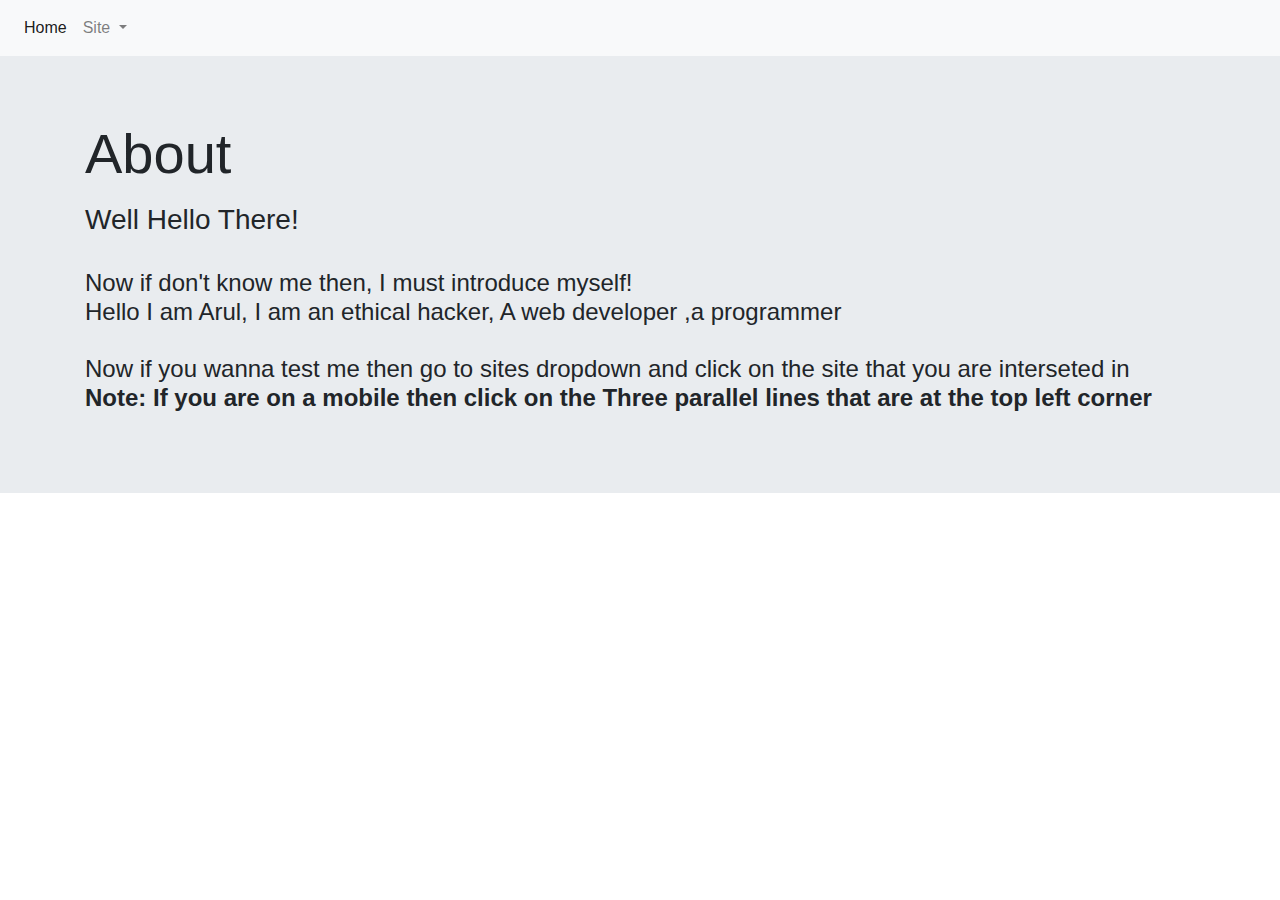
<file: index.html>
<!DOCTYPE html>
<html>
<head>
	<title>About</title>
	<link rel="stylesheet" href="https://stackpath.bootstrapcdn.com/bootstrap/4.5.2/css/bootstrap.min.css" integrity="sha384-JcKb8q3iqJ61gNV9KGb8thSsNjpSL0n8PARn9HuZOnIxN0hoP+VmmDGMN5t9UJ0Z" crossorigin="anonymous">
</head>
<body>
	<nav class="navbar navbar-expand-lg navbar-light bg-light">
  <button class="navbar-toggler" type="button" data-toggle="collapse" data-target="#navbarSupportedContent" aria-controls="navbarSupportedContent" aria-expanded="false" aria-label="Toggle navigation">
    <span class="navbar-toggler-icon"></span>
  </button>

  <div class="collapse navbar-collapse" id="navbarSupportedContent">
    <ul class="navbar-nav mr-auto">
      <li class="nav-item active">
        <a class="nav-link" href="#">Home <span class="sr-only">(current)</span></a>
	    </li>
      <li class="nav-item dropdown">
        <a class="nav-link dropdown-toggle" href="#" id="navbarDropdown" role="button" data-toggle="dropdown" aria-haspopup="true" aria-expanded="false">
          Site
        </a>
        <div class="dropdown-menu" aria-labelledby="navbarDropdown">
          <a class="dropdown-item" href="budjet/index.html">Budjet</a>
          <a class="dropdown-item" href="dice-game/bet/dicee.html">Dice Game (Bet)</a>
	  <a class="dropdown-item" href="dice-game/two-player/index.html">Dice Game (Two Player)</a>
	  <a class="dropdown-item" href="login/index.html">Simple Login Page!</a>
	  <a class="dropdown-item" href="shop/overview.html">Franchisee</a>
	  <a class="dropdown-item" href="word-counter/index.html">Word Counter</a>
	  <a class="dropdown-item" href="word-reverser/index.html">Word Reverser</a>	
        </div>
	    </li>
    </ul>
    <form class="form-inline my-2 my-lg-0">
    </form>
  </div>
</nav>
	<div class="jumbotron jumbotron-fluid">
  <div class="container">
    <h1 class="display-4">About</h1>
	  <p class="lead"><h3>Well Hello There!</h3><br><h4>Now if don't know me then, I must introduce myself!<br>Hello I am Arul, I am an ethical hacker, A web developer ,a programmer<br>
	  <br>Now if you wanna test me then go to sites dropdown and click on the site that you are interseted in<br><strong>Note: If you are on a mobile then click on the Three parallel lines that are at the top left corner</strong></p>
  </div>
</div>
	<script src="https://code.jquery.com/jquery-3.5.1.slim.min.js" integrity="sha384-DfXdz2htPH0lsSSs5nCTpuj/zy4C+OGpamoFVy38MVBnE+IbbVYUew+OrCXaRkfj" crossorigin="anonymous"></script>
	<script src="https://cdn.jsdelivr.net/npm/popper.js@1.16.1/dist/umd/popper.min.js" integrity="sha384-9/reFTGAW83EW2RDu2S0VKaIzap3H66lZH81PoYlFhbGU+6BZp6G7niu735Sk7lN" crossorigin="anonymous"></script>
	<script src="https://stackpath.bootstrapcdn.com/bootstrap/4.5.2/js/bootstrap.min.js" integrity="sha384-B4gt1jrGC7Jh4AgTPSdUtOBvfO8shuf57BaghqFfPlYxofvL8/KUEfYiJOMMV+rV" crossorigin="anonymous"></script>
</body>
</html>
</file>
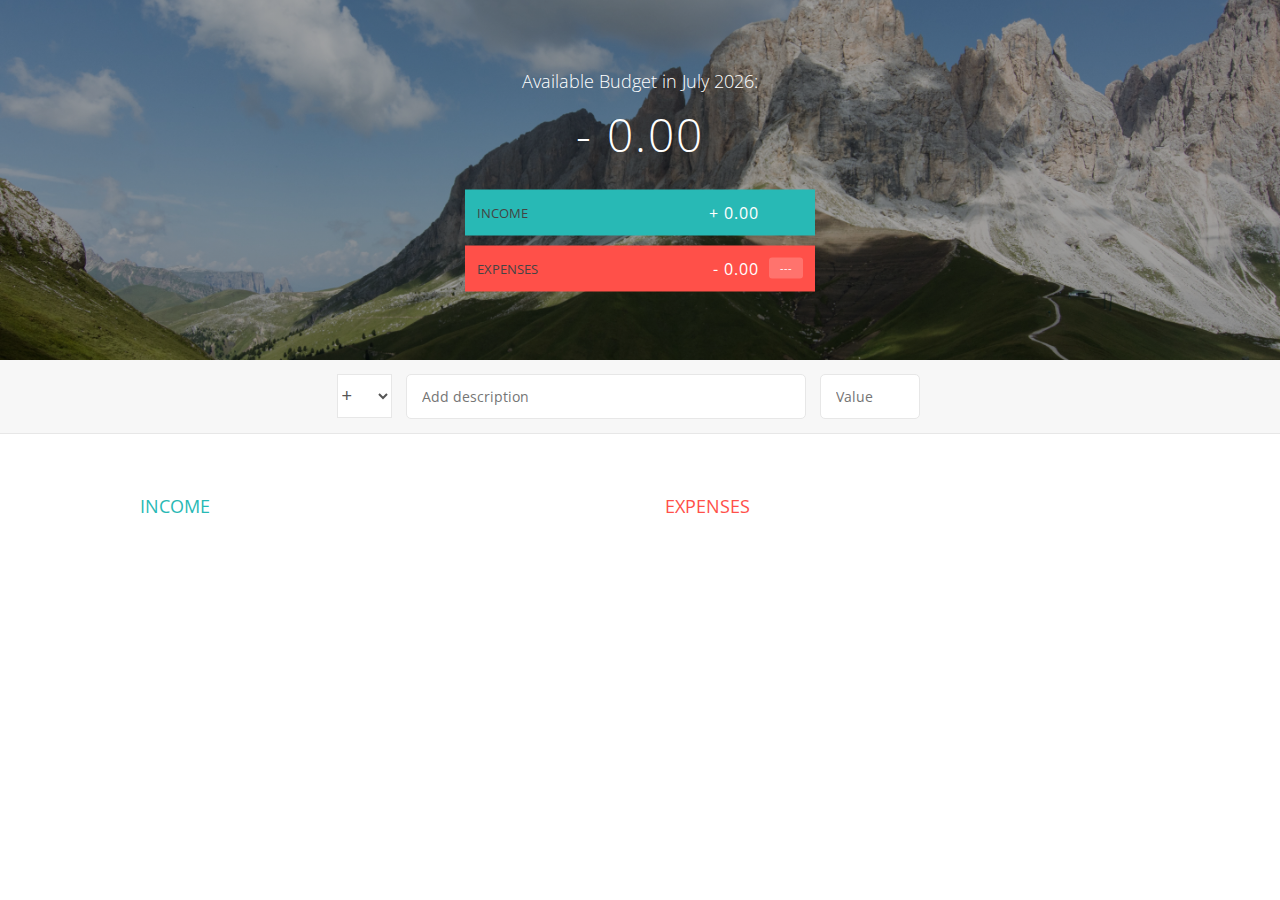
<file: budjet/index.html>
<!DOCTYPE html>
<html lang="en">
    <head>
        <meta charset="UTF-8">
        <link href="https://fonts.googleapis.com/css?family=Open+Sans:100,300,400,600" rel="stylesheet" type="text/css">
        <link href="http://code.ionicframework.com/ionicons/2.0.1/css/ionicons.min.css" rel="stylesheet" type="text/css">
        <link type="text/css" rel="stylesheet" href="style.css">
        <title>Budgety</title>
    </head>
    <body>
        
        <div class="top">
            <div class="budget">
                <div class="budget__title">
                    Available Budget in <span class="budget__title--month">%Month%</span>:
                </div>
                
                <div class="budget__value">+ 2,345.64</div>
                
                <div class="budget__income clearfix">
                    <div class="budget__income--text">Income</div>
                    <div class="right">
                        <div class="budget__income--value">+ 4,300.00</div>
                        <div class="budget__income--percentage">&nbsp;</div>
                    </div>
                </div>
                
                <div class="budget__expenses clearfix">
                    <div class="budget__expenses--text">Expenses</div>
                    <div class="right clearfix">
                        <div class="budget__expenses--value">- 1,954.36</div>
                        <div class="budget__expenses--percentage">45%</div>
                    </div>
                </div>
            </div>
        </div>
        
        
        
        <div class="bottom">
            <div class="add">
                <div class="add__container">
                    <select class="add__type">
                        <option value="inc" selected>+</option>
                        <option value="exp">-</option>
                    </select>
                    <input type="text" class="add__description" placeholder="Add description">
                    <input type="number" class="add__value" placeholder="Value">
                    <button class="add__btn"><i class="ion-ios-checkmark-outline"></i></button>
                </div>
            </div>
            
            <div class="container clearfix">
                <div class="income">
                    <h2 class="icome__title">Income</h2>
                    
                    <div class="income__list">
                       
                        <!--
                        <div class="item clearfix" id="income-0">
                            <div class="item__description">Salary</div>
                            <div class="right clearfix">
                                <div class="item__value">+ 2,100.00</div>
                                <div class="item__delete">
                                    <button class="item__delete--btn">
                                        <i class="ion-ios-close-outline"></i>
                                    </button>
                                </div>
                            </div>
                        </div>
                        
                        <div class="item clearfix" id="income-1">
                            <div class="item__description">Sold car</div>
                            <div class="right clearfix">
                                <div class="item__value">+ 1,500.00</div>
                                <div class="item__delete">
                                    <button class="item__delete--btn"><i class="ion-ios-close-outline"></i></button>
                                </div>
                            </div>
                        </div>
                        -->
                        
                    </div>
                </div>
                
                
                
                <div class="expenses">
                    <h2 class="expenses__title">Expenses</h2>
                    
                    <div class="expenses__list">
                       
                        <!--
                        <div class="item clearfix" id="expense-0">
                            <div class="item__description">Apartment rent</div>
                            <div class="right clearfix">
                                <div class="item__value">- 900.00</div>
                                <div class="item__percentage">21%</div>
                                <div class="item__delete">
                                    <button class="item__delete--btn"><i class="ion-ios-close-outline"></i></button>
                                </div>
                            </div>
                        </div>

                        <div class="item clearfix" id="expense-1">
                            <div class="item__description">Grocery shopping</div>
                            <div class="right clearfix">
                                <div class="item__value">- 435.28</div>
                                <div class="item__percentage">10%</div>
                                <div class="item__delete">
                                    <button class="item__delete--btn"><i class="ion-ios-close-outline"></i></button>
                                </div>
                            </div>
                        </div>
                        -->
                        
                    </div>
                </div>
            </div>
            
            
        </div>
        
        <script src="app.js"></script>
    </body>
</html>
</file>
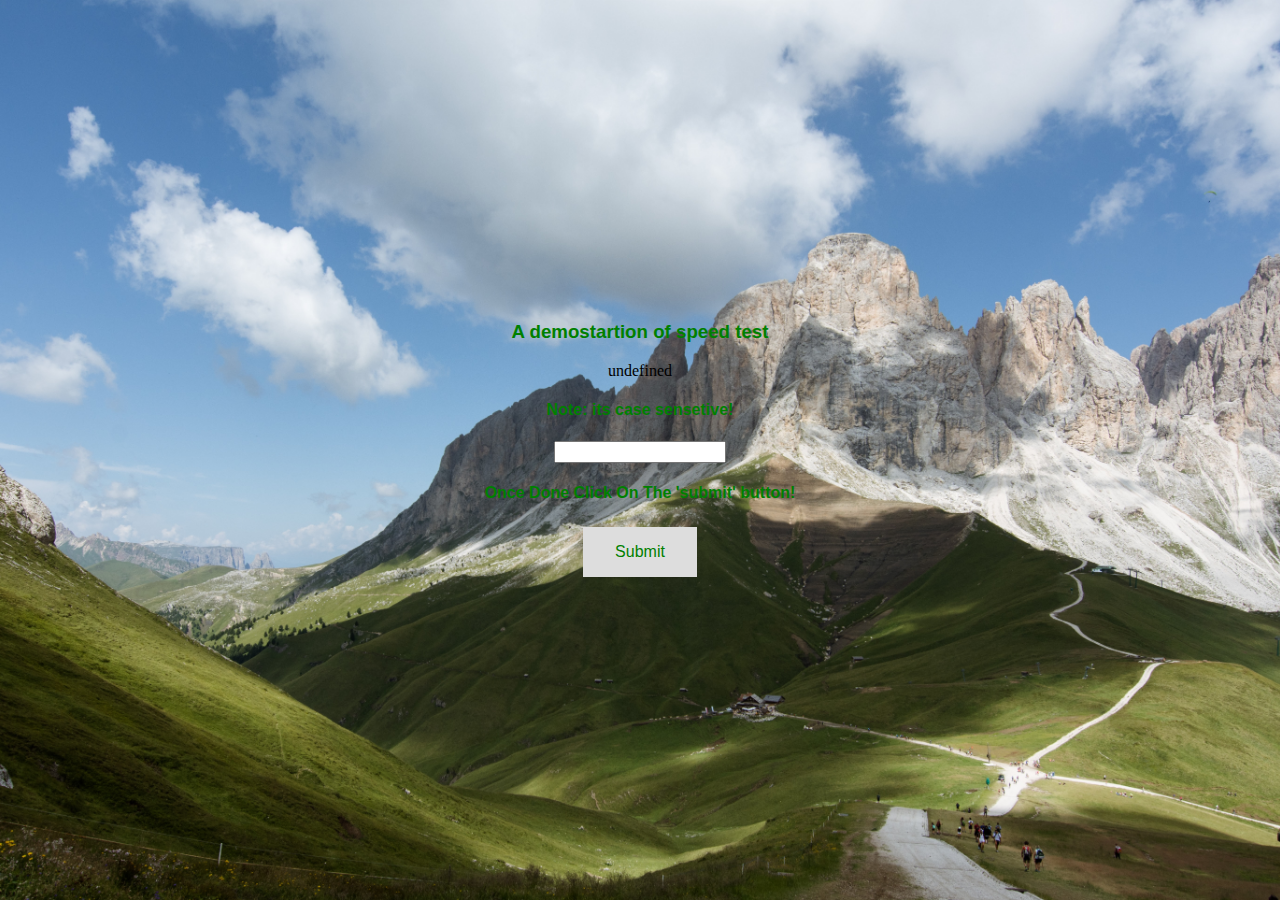
<file: speed test/index.html>
<!DOCTYPE html>
<html lang="en">
<head>
    <meta charset="UTF-8">
    <meta name="viewport" content="width=device-width, initial-scale=1.0">
    <title>Speed Test</title>
    <link rel="stylesheet" href="style.css">
</head>
<body>
    <h3>A demostartion of speed test</h3>
    <p id='sentence'></p>
    <h4><strong>Note: its case sensetive!</strong></h4>
    <input type="text"id='text'>
    <h4>Once Done Click On The 'submit' button!</h4>
    <button type="submit" id='submit'class='box'>Submit</button>
    <p id='result'></p>
    <script src="scritp.js"></script>
</body>
</html>
</file>
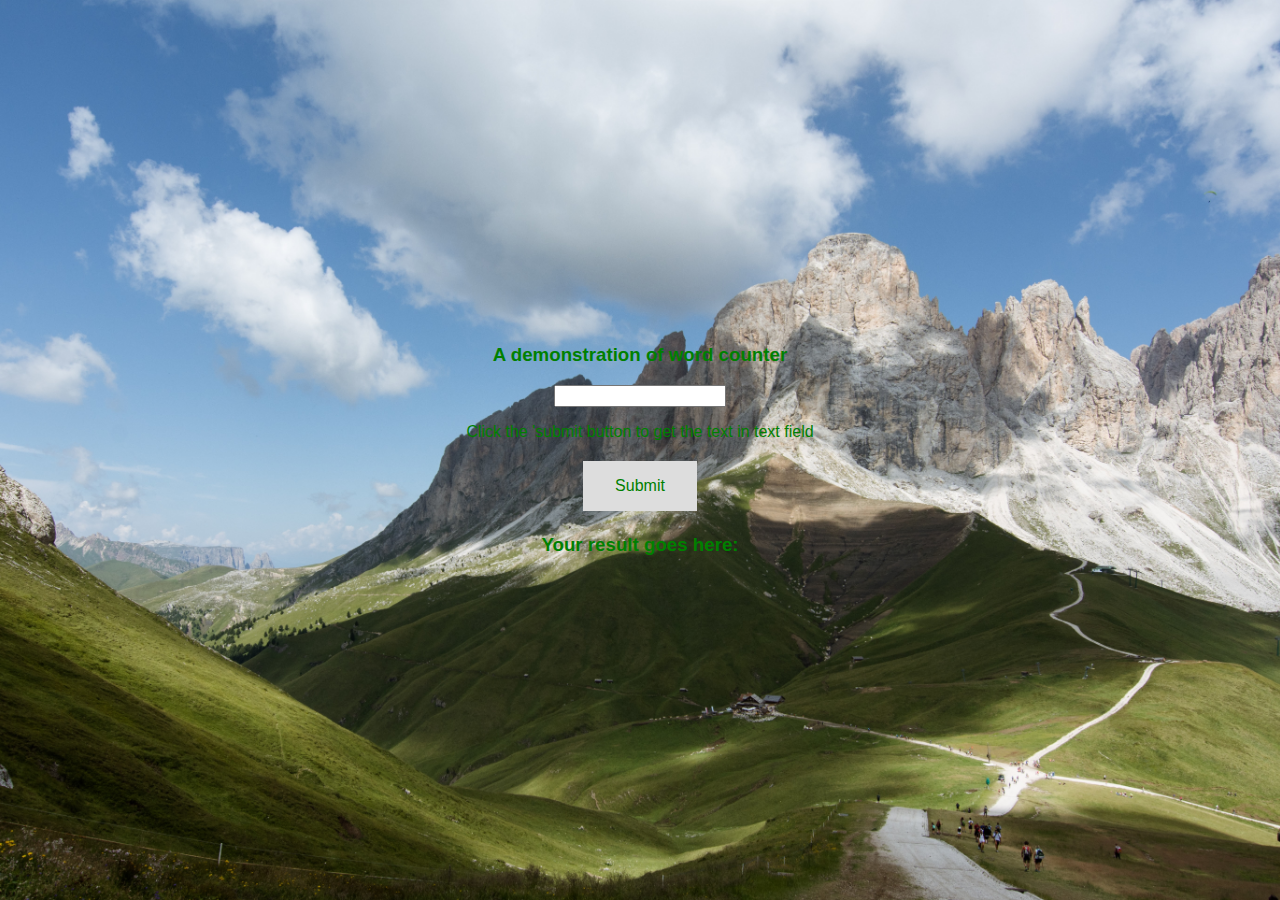
<file: word-counter/index.html>
<!DOCTYPE html>
<html lang="en">
<head>
    <meta charset="UTF-8">
    <meta name="viewport" content="width=device-width, initial-scale=1.0">
    <title>Word Counter</title>
    <link rel='stylesheet' type="text/css" href="style.css">
</head>
<body>
    <h3>
        A demonstration of word counter
    </h3>
    <input type="text" id='myText' value='' class="input">
    <p>Click the 'submit button to get the text in text field</p>
    <button onclick="main()" class="box">Submit</button>
    <h3>Your result goes here: </h3>
    <p id='demo' class="result"></p>
    <script src="script.js"></script>
</body>
</html>
</file>
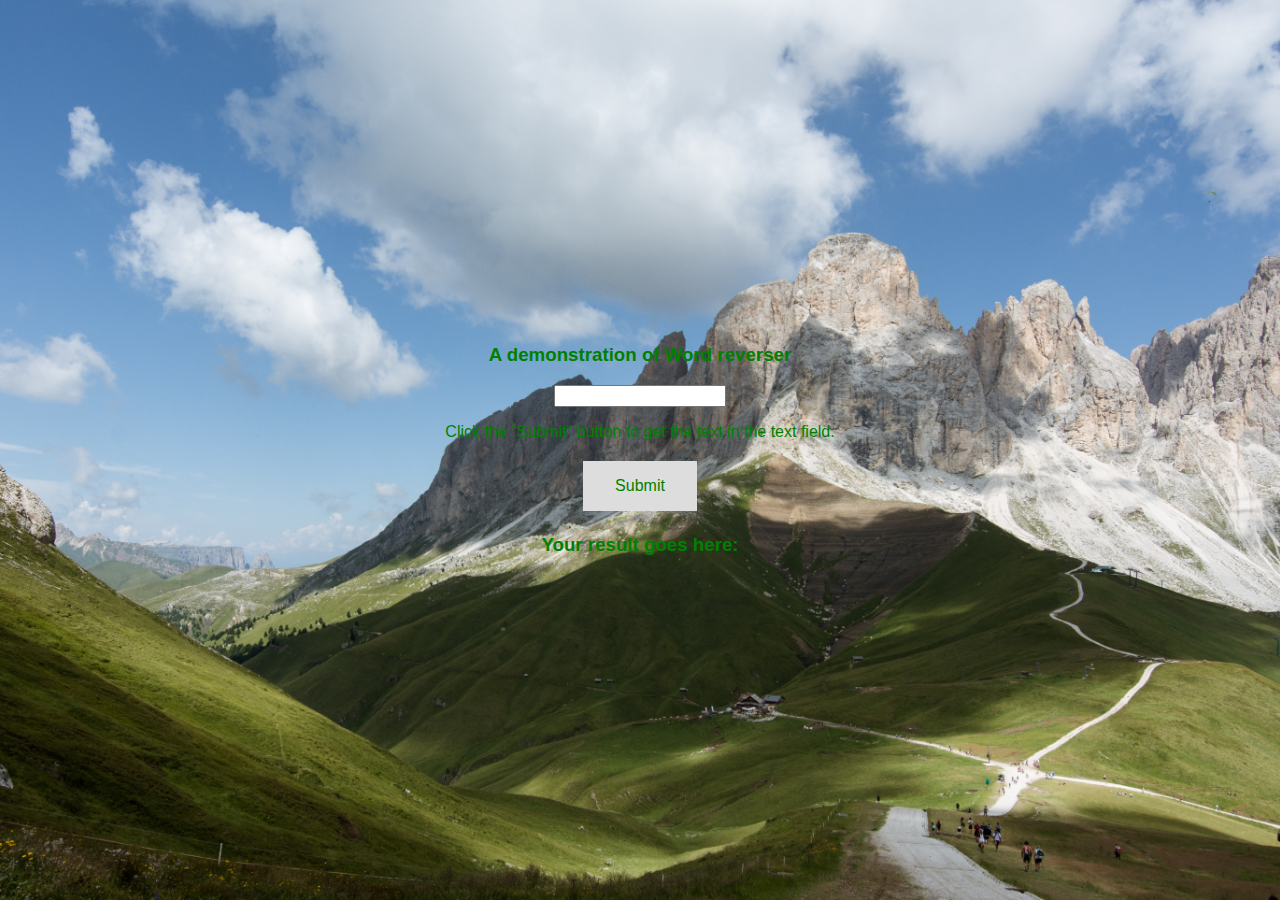
<file: word-reverser/index.html>
<!DOCTYPE html>
<html>
    <head>
        <title>
            Word Reverser
        </title>
    </head>
    <link rel='stylesheet' type="text/css" href="style.css">
<body>

<h3>A demonstration of Word reverser</h3>

<input type="text" id="myText" value="" class='input'>

<p>Click the "Submit" button to get the text in the text field.</p>

<button onclick="main()"class='box'>Submit</button>
<h3>Your result goes here: </h3>
<p id="demo" class='result'></p>

<script src="script.js"></script>
</body>
</html>
</file>
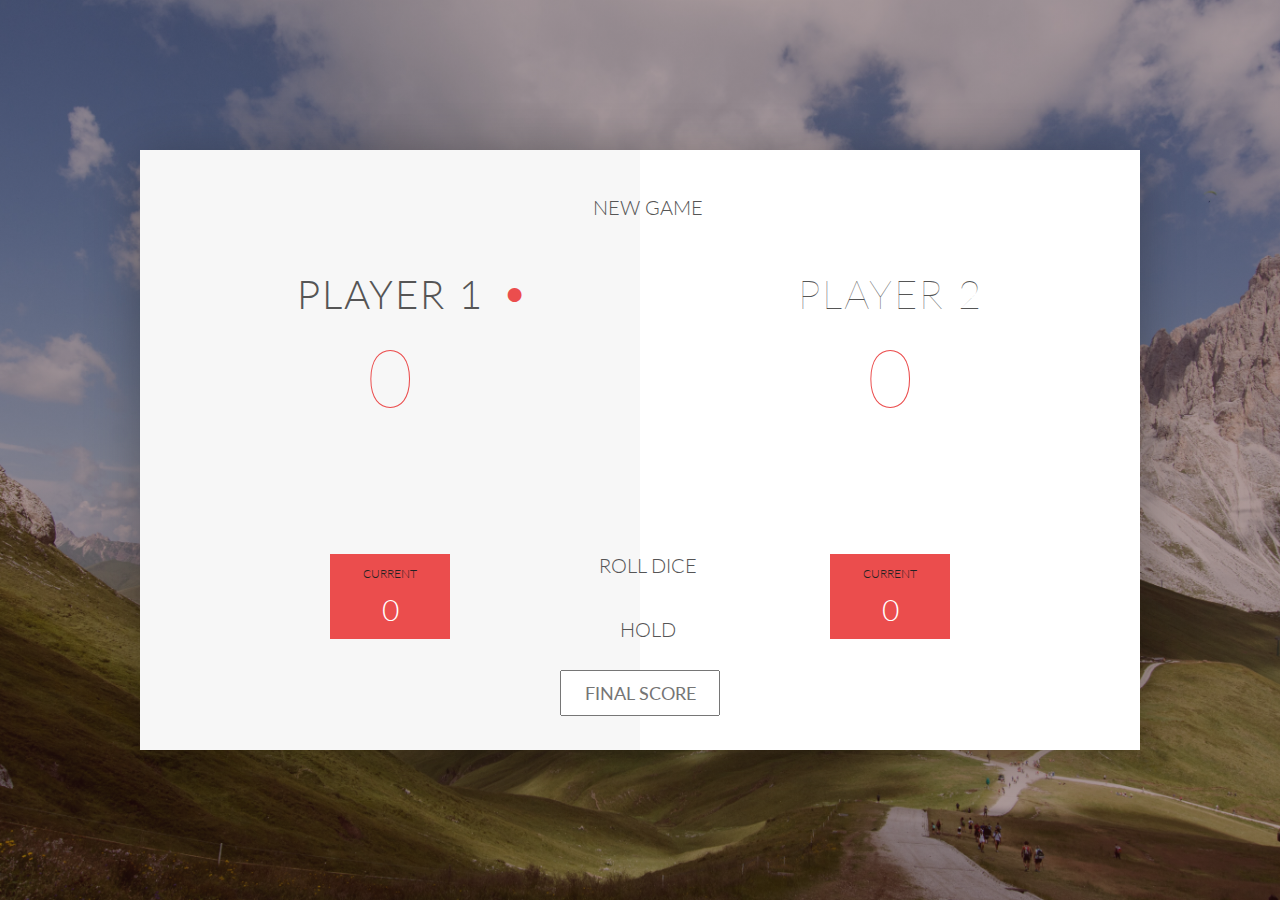
<file: dice-game/two-player/index.html>
<!DOCTYPE html>
<html lang="en">
    <head>
        <meta charset="UTF-8">
        <link href="https://fonts.googleapis.com/css?family=Lato:100,300,600" rel="stylesheet" type="text/css">
        <link href="http://code.ionicframework.com/ionicons/2.0.1/css/ionicons.min.css" rel="stylesheet" type="text/css">
        <link type="text/css" rel="stylesheet" href="style.css">
        
        <title>Pig Game</title>
    </head>

    <body>
        <div class="wrapper clearfix">
            <div class="player-0-panel active">
                <div class="player-name" id="name-0">Player 1</div>
                <div class="player-score" id="score-0">43</div>
                <div class="player-current-box">
                    <div class="player-current-label">Current</div>
                    <div class="player-current-score" id="current-0">11</div>
                </div>
            </div>
            
            <div class="player-1-panel">
                <div class="player-name" id="name-1">Player 2</div>
                <div class="player-score" id="score-1">72</div>
                <div class="player-current-box">
                    <div class="player-current-label">Current</div>
                    <div class="player-current-score" id="current-1">0</div>
                </div>
            </div>
            
            <button class="btn-new"><i class="ion-ios-plus-outline"></i>New game</button>
            <button class="btn-roll"><i class="ion-ios-loop"></i>Roll dice</button>
            <button class="btn-hold"><i class="ion-ios-download-outline"></i>Hold</button>
            
            <input type="text" placeholder="Final score" class="final-score">
            
            <img src="dice-5.png" alt="Dice" class="dice" id="dice-1">
            <img src="dice-5.png" alt="Dice" class="dice" id="dice-2">
        </div>
        
        <!--<script src="app.js"></script>-->
        <script src="challenges.js"></script>
    </body>
</html>
</file>
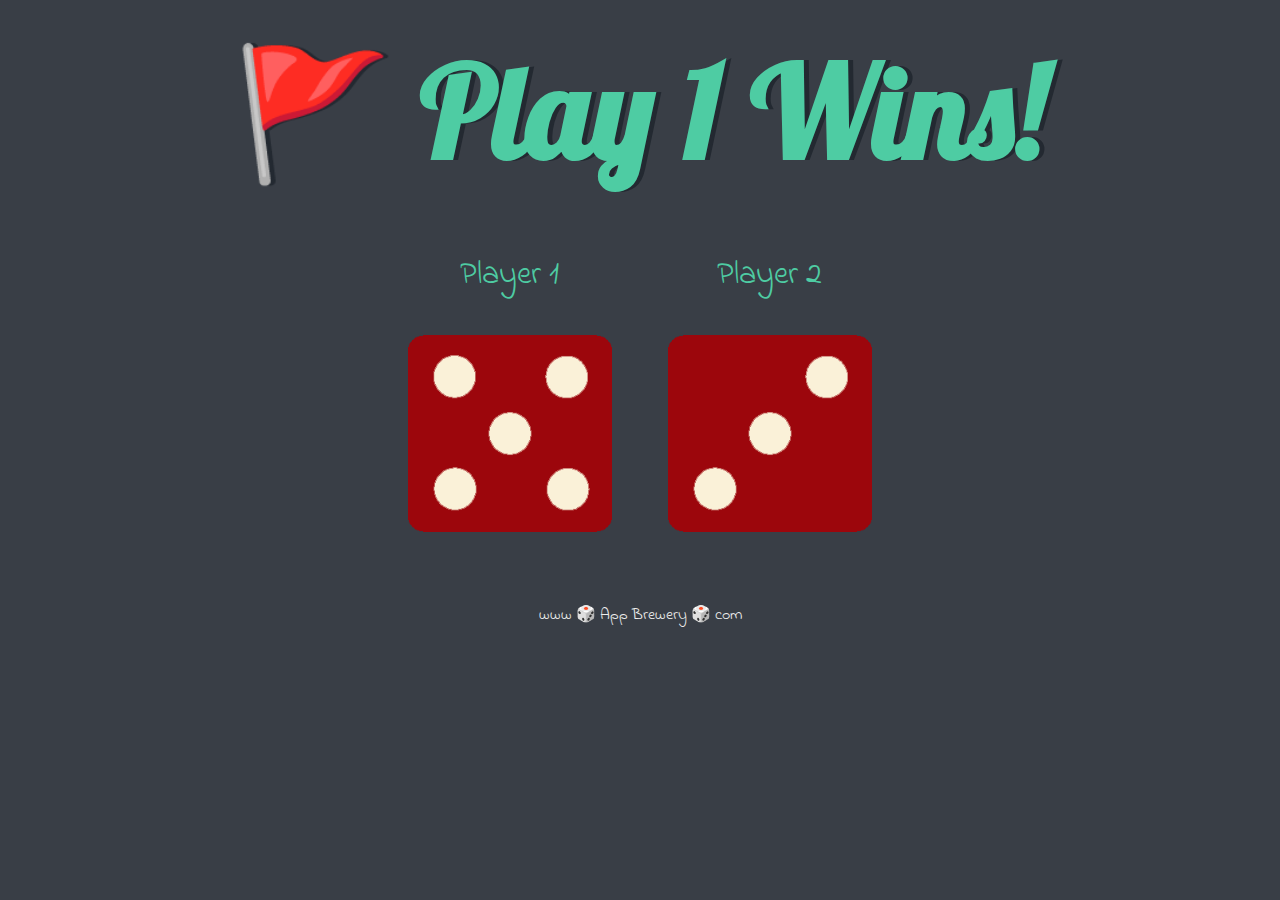
<file: dice-game/bet/dicee.html>
<!DOCTYPE html>
<html lang="en" dir="ltr">
  <head>
    <meta charset="utf-8">
    <title>Dicee</title>
    <link rel="stylesheet" href="styles.css">
    <link href="https://fonts.googleapis.com/css?family=Indie+Flower|Lobster" rel="stylesheet">

  </head>
  <body>

    <div class="container">
      <h1>Refresh Me</h1>

      <div class="dice">
        <p>Player 1</p>
        <img class="img1" src="images/dice6.png">
      </div>

      <div class="dice">
        <p>Player 2</p>
        <img class="img2" src="images/dice6.png">
      </div>

    </div>

    <script src="index.js" charset="utf-8"></script>

      </body>

      <footer>
        www 🎲 App Brewery 🎲 com
      </footer>
    </html>
</file>
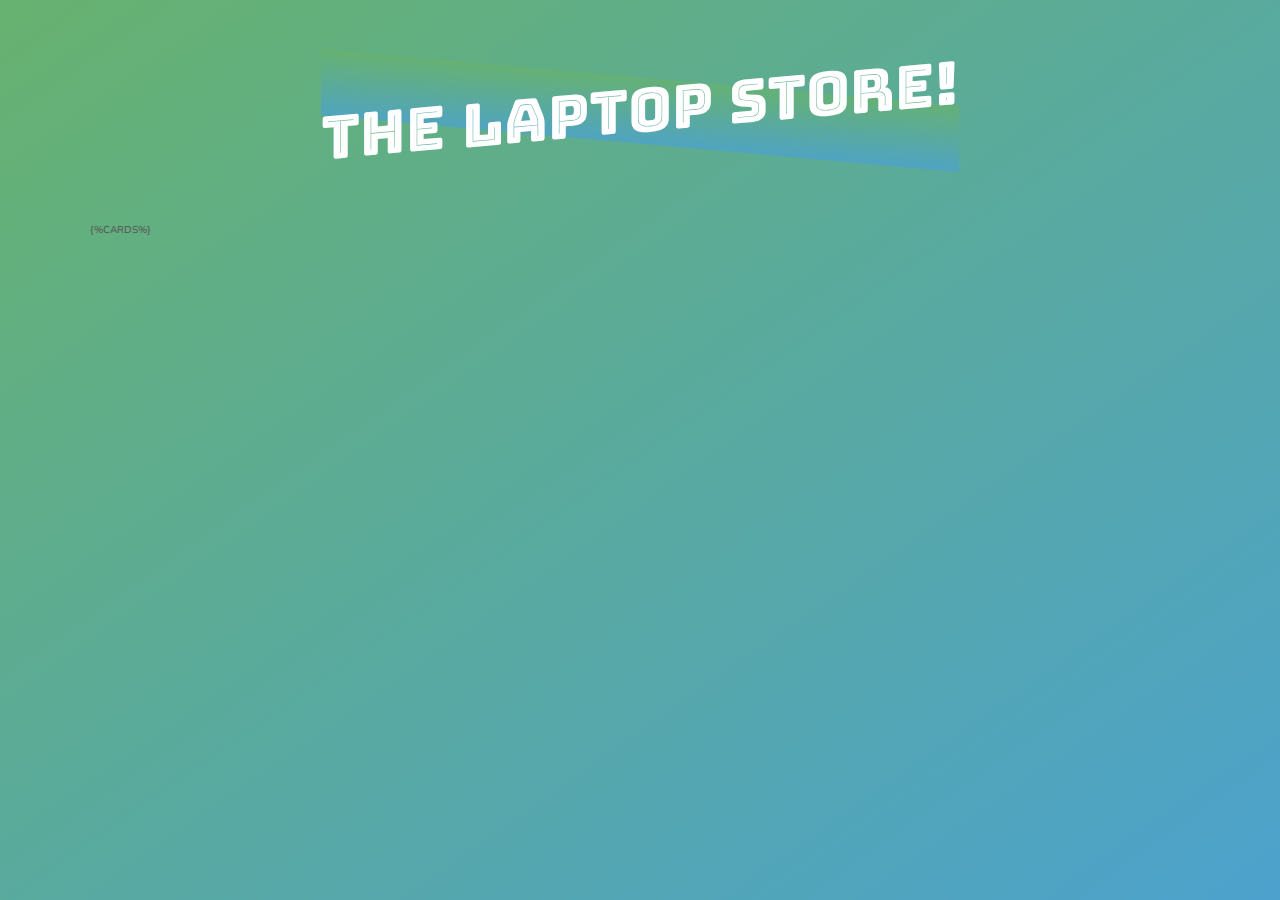
<file: shop/templates/template-overview.html>
<!DOCTYPE html>
<html lang="en">

<head>
    <meta charset="UTF-8">
    <meta name="viewport" content="width=device-width, initial-scale=1.0">
    <meta http-equiv="X-UA-Compatible" content="ie=edge">
    <link href="https://fonts.googleapis.com/css?family=Bungee+Inline|Nunito+Sans" rel="stylesheet">

    <title>The Laptop Store!</title>

    <style>
        *,
        *::before,
        *::after {
            margin: 0;
            padding: 0;
            box-sizing: inherit;
        }

        html {
            font-size: 62.5%;
            box-sizing: border-box;
        }

        body {
            padding: 6rem 4rem 10rem;
            line-height: 1.7;
            font-family: "Nunito Sans", sans-serif;
            color: #555;
            min-height: 100vh;
            background: linear-gradient(to bottom right, #67b26f, #4ca2cd);
        }

        h1 {
            font-family: "Bungee Inline", sans-serif;
            font-weight: 400;
            font-size: 6rem;
            color: white;
            transform: skewY(-5deg);
            margin-bottom: 6rem;
            text-align: center;
            position: relative;
            word-spacing: 3px;
        }

        h1::before {
            content: '';
            display: block;
            height: 65%;
            width: 58%;
            position: absolute;
            top: 105%;
            left: 50%;
            background: linear-gradient(to bottom, #67b26f, #4ca2cd);
            opacity: .8;
            z-index: -1;
            transform: skewY(370deg) translate(-50%, -50%);
        }

        .container {
            width: 110rem;
            margin: 0 auto;
        }

        .cards-container {
            display: grid;
            grid-template-columns: repeat(3, 1fr);
            grid-gap: 6rem;
        }

        .card {
            background: white;
            box-shadow: 0 3rem 6rem 1rem rgba(0, 0, 0, 0.25);
        }

        .card__hero {
            position: relative;
        }

        .card__hero::before {
            content: '';
            display: block;
            height: 100%;
            width: 100%;
            position: absolute;
            top: 0;
            left: 0;
            background-image: linear-gradient(to right bottom, #67b26f, #4ca2cd);
            opacity: .3;
        }

        .card__img {
            width: 100%;
            display: block;
        }

        .card__name {
            background: linear-gradient(to right, #67b26f, #4ca2cd);
            padding: 1.3rem .8rem;
            font-family: "Bungee Inline", sans-serif;
            font-weight: 400;
            font-size: 2rem;
            color: white;
            margin-bottom: 2rem;
            text-align: center;
            word-spacing: 1px;
        }

        .card__detail {
            font-size: 1.6rem;
            padding: 1.5rem 3rem;
            display: flex;
            align-items: center;
        }

        .card__detail:first-of-type {
            border-bottom: 1px solid #eee;
        }

        .card__footer {
            display: flex;
            margin-top: 1.5rem;
        }

        .card__price {
            flex: 0 0 50%;
            background-color: #eee;
            border-top: 1px solid #e1e1e1;
            padding: 1.25rem;
            font-size: 1.8rem;
            font-weight: 700;
            text-align: center;
        }

        .card__link:link,
        .card__link:visited {
            flex: 0 0 50%;
            background-color: #5aaa9d;
            color: white;
            font-size: 1.4rem;
            font-weight: 700;
            text-transform: uppercase;
            text-decoration: none;
            padding: 1.25rem 1rem;
            text-align: center;
            display: flex;
            align-items: center;
            justify-content: center;
            transition: all .3s;
        }

        .card__link:hover,
        .card__link:active {
            background-color: #67b26f;
        }

        .emoji-left {
            font-size: 2rem;
            margin-right: 1rem;
        }

        .emoji-right {
            font-size: 2rem;
            margin-left: 1rem;
        }
    </style>
</head>

<body>
    <div class="container">
        <h1>The Laptop Store!</h1>
        <div class="cards-container">
            {%CARDS%}
        </div>
    </div>
</body>

</html>
</file>
<file: budjet/style.css>
* {
    margin: 0;
    padding: 0;
    box-sizing: border-box;
}
.clearfix::after {
    content: "";
    display: table;
    clear: both;
}
body {
    color: #555;
    font-family: Open Sans;
    font-size: 16px;
    position: relative;
    height: 100vh;
    font-weight: 400;
}
.right { float: right; }
.red { color: #FF5049 !important; }
.red-focus:focus { border: 1px solid #FF5049 !important; }
.top {
    height: 40vh;
    background-image: linear-gradient(rgba(0, 0, 0, 0.35), rgba(0, 0, 0, 0.35)), url(back.jpg);
    background-size: cover;
    background-position: center;
    position: relative;
}
.budget {
    position: absolute;
    width: 350px;
    top: 50%;
    left: 50%;
    transform: translate(-50%, -50%);
    color: #fff;
}
.budget__title {
    font-size: 18px;
    text-align: center;
    margin-bottom: 10px;
    font-weight: 300;
}
.budget__value {
    font-weight: 300;
    font-size: 46px;
    text-align: center;
    margin-bottom: 25px;
    letter-spacing: 2px;
}
.budget__income,
.budget__expenses {
    padding: 12px;
    text-transform: uppercase;
}
.budget__income {
    margin-bottom: 10px;
    background-color: #28B9B5;
}
.budget__expenses {
    background-color: #FF5049;
}
.budget__income--text,
.budget__expenses--text {
    float: left;
    font-size: 13px;
    color: #444;
    margin-top: 2px;
}
.budget__income--value,
.budget__expenses--value {
    letter-spacing: 1px;
    float: left;
}
.budget__income--percentage,
.budget__expenses--percentage {
    float: left;
    width: 34px;
    font-size: 11px;
    padding: 3px 0;
    margin-left: 10px;
}
.budget__expenses--percentage {
    background-color: rgba(255, 255, 255, 0.2);
    text-align: center;
    border-radius: 3px;
}
.add {
    padding: 14px;
    border-bottom: 1px solid #e7e7e7;
    background-color: #f7f7f7;
}

.add__container {
    margin: 0 auto;
    text-align: center;
}

.add__type {
    width: 55px;
    border: 1px solid #e7e7e7;
    height: 44px;
    font-size: 18px;
    color: inherit;
    background-color: #fff;
    margin-right: 10px;
    font-weight: 300;
    transition: border 0.3s;
}

.add__description,
.add__value {
    border: 1px solid #e7e7e7;
    background-color: #fff;
    color: inherit;
    font-family: inherit;
    font-size: 14px;
    padding: 12px 15px;
    margin-right: 10px;
    border-radius: 5px;
    transition: border 0.3s;
}

.add__description { width: 400px;}
.add__value { width: 100px;}

.add__btn {
    font-size: 35px;
    background: none;
    border: none;
    color: #28B9B5;
    cursor: pointer;
    display: inline-block;
    vertical-align: middle;
    line-height: 1.1;
    margin-left: 10px;
}

.add__btn:active { transform: translateY(2px); }

.add__type:focus,
.add__description:focus,
.add__value:focus {
    outline: none;
    border: 1px solid #28B9B5;
}

.add__btn:focus { outline: none; }

/***** LISTS *****/
.container {
    width: 1000px;
    margin: 60px auto;
}

.income {
    float: left;
    width: 475px;
    margin-right: 50px;
}

.expenses {
    float: left;
    width: 475px;
}

h2 {
    text-transform: uppercase;
    font-size: 18px;
    font-weight: 400;
    margin-bottom: 15px;
}

.icome__title { color: #28B9B5; }
.expenses__title { color: #FF5049; }

.item {
    padding: 13px;
    border-bottom: 1px solid #e7e7e7;
}

.item:first-child { border-top: 1px solid #e7e7e7; }
.item:nth-child(even) { background-color: #f7f7f7; }

.item__description {
    float: left;
}

.item__value {
    float: left;
    transition: transform 0.3s;
}

.item__percentage {
    float: left;
    margin-left: 20px;
    transition: transform 0.3s;
    font-size: 11px;
    background-color: #FFDAD9;
    padding: 3px;
    border-radius: 3px;
    width: 32px;
    text-align: center;
}

.income .item__value,
.income .item__delete--btn {
    color: #28B9B5;
}

.expenses .item__value,
.expenses .item__percentage,
.expenses .item__delete--btn {
    color: #FF5049;
}


.item__delete {
    float: left;
}

.item__delete--btn {
    font-size: 22px;
    background: none;
    border: none;
    cursor: pointer;
    display: inline-block;
    vertical-align: middle;
    line-height: 1;
    display: none;
}

.item__delete--btn:focus { outline: none; }
.item__delete--btn:active { transform: translateY(2px); }

.item:hover .item__delete--btn { display: block; }
.item:hover .item__value { transform: translateX(-20px); }
.item:hover .item__percentage { transform: translateX(-20px); }


.unpaid {
    background-color: #FFDAD9 !important;
    cursor: pointer;
    color: #FF5049;

}

.unpaid .item__percentage { box-shadow: 0 2px 6px 0 rgba(0, 0, 0, 0.1); }
.unpaid:hover .item__description { font-weight: 900; }
</file>
<file: speed test/style.css>
input{
    text-align: center;
    font-family: cursive;
    color: red;
}
body{
    text-align: center;
    font-family: 'Gill Sans', 'Gill Sans MT', Calibri, 'Trebuchet MS', sans-serif;
    color: green;
}

html, body {
    height: 100%;
}

html {
    display: table;
    margin: auto;
}

body {
    display: table-cell;
    vertical-align: middle;
}
body{
    background-image: url('image.jpg');
    background-attachment: fixed ;
    background-repeat: no-repeat;
    background-size: cover;
    background-position: center;
}
.box {
    background-color: #ddd;
    border: none;
    color: green;
    padding: 16px 32px;
    text-align: center;
    font-size: 16px;
    margin: 4px 2px;
    transition: 0.3s;
  }
  
  .box:hover {
    background-color: #3e8e41;
    color: white;
}
.result{
    font-family: cursive;
    color:black;
}
#sentence{
    color: black;
    font-family: cursive;
}
</file>
<file: word-counter/style.css>
.input{
    text-align: center ;
    font-family: cursive;
    color: red;
}
body{
    text-align: center;
    font-family: 'Gill Sans', 'Gill Sans MT', Calibri, 'Trebuchet MS', sans-serif;
    color: green;
}

html, body {
    height: 100%;
}

html {
    display: table;
    margin: auto;
}

body {
    display: table-cell;
    vertical-align: middle;
}
body{
    background-image: url('image.jpg');
    background-attachment: fixed ;
    background-repeat: no-repeat;
    background-size: cover;
    background-position: center;
}
.box {
    background-color: #ddd;
    border: none;
    color: green;
    padding: 16px 32px;
    text-align: center;
    font-size: 16px;
    margin: 4px 2px;
    transition: 0.3s;
  }
  
  .box:hover {
    background-color: #3e8e41;
    color: white;
}
.result{
    font-family: cursive;
    color:black;
}
</file>
<file: word-reverser/style.css>
.input{
    text-align: center;
    font-family: cursive;
    color: red;
}
body{
    text-align: center;
    font-family: 'Gill Sans', 'Gill Sans MT', Calibri, 'Trebuchet MS', sans-serif;
    color: green;
}

html, body {
    height: 100%;
}

html {
    display: table;
    margin: auto;
}

body {
    display: table-cell;
    vertical-align: middle;
}
body{
    background-image: url('image.jpg');
    background-attachment: fixed ;
    background-repeat: no-repeat;
    background-size: cover;
    background-position: center;
}
.box {
    background-color: #ddd;
    border: none;
    color: green;
    padding: 16px 32px;
    text-align: center;
    font-size: 16px;
    margin: 4px 2px;
    transition: 0.3s;
  }
  
  .box:hover {
    background-color: #3e8e41;
    color: white;
}
.result{
    font-family: cursive;
    color:black;
}
</file>
<file: dice-game/two-player/style.css>
/**********************************************
*** GENERAL
**********************************************/

.final-score {
    position: absolute;
    left: 50%;
    transform: translateX(-50%);
    top: 520px;
    color: #555;
    font-size: 18px;
    font-family: 'Lato';
    text-align: center;
    padding: 10px;
    width: 160px;
    text-transform: uppercase;
}

.final-score:focus { outline: none; }

#dice-1 { top: 120px; }
#dice-2 { top: 250px; }


* {
    margin: 0;
    padding: 0;
    box-sizing: border-box;
    
}

.clearfix::after {
    content: "";
    display: table;
    clear: both;
}

body {
    background-image: linear-gradient(rgba(62, 20, 20, 0.4), rgba(62, 20, 20, 0.4)), url(back.jpg);
    background-size: cover;
    background-position: center;
    font-family: Lato;
    font-weight: 300;
    position: relative;
    height: 100vh;
    color: #555;
}

.wrapper {
    width: 1000px;
    position: absolute;
    top: 50%;
    left: 50%;
    transform: translate(-50%, -50%);
    background-color: #fff;
    box-shadow: 0px 10px 50px rgba(0, 0, 0, 0.3);
    overflow: hidden;
}

.player-0-panel,
.player-1-panel {
    width: 50%;
    float: left;
    height: 600px;
    padding: 100px;
}



/**********************************************
*** PLAYERS
**********************************************/

.player-name {
    font-size: 40px;
    text-align: center;
    text-transform: uppercase;
    letter-spacing: 2px;
    font-weight: 100;
    margin-top: 20px;
    margin-bottom: 10px;
    position: relative;
}

.player-score {
    text-align: center;
    font-size: 80px;
    font-weight: 100;
    color: #EB4D4D;
    margin-bottom: 130px;
}

.active { background-color: #f7f7f7; }
.active .player-name { font-weight: 300; }

.active .player-name::after {
    content: "\2022";
    font-size: 47px;
    position: absolute;
    color: #EB4D4D;
    top: -7px;
    right: 10px;
    
}

.player-current-box {
    background-color: #EB4D4D;
    color: #fff;
    width: 40%;
    margin: 0 auto;
    padding: 12px;
    text-align: center;
}

.player-current-label {
    text-transform: uppercase;
    margin-bottom: 10px;
    font-size: 12px;
    color: #222;
}

.player-current-score {
    font-size: 30px;
}

button {
    position: absolute;
    width: 200px;
    left: 50%;
    transform: translateX(-50%);
    color: #555;
    background: none;
    border: none;
    font-family: Lato;
    font-size: 20px;
    text-transform: uppercase;
    cursor: pointer;
    font-weight: 300;
    transition: background-color 0.3s, color 0.3s;
}

button:hover { font-weight: 600; }
button:hover i { margin-right: 20px; }

button:focus {
    outline: none;
}

i {
    color: #EB4D4D;
    display: inline-block;
    margin-right: 15px;
    font-size: 32px;
    line-height: 1;
    vertical-align: text-top;
    margin-top: -4px;
    transition: margin 0.3s;
}

.btn-new { top: 45px;}
.btn-roll { top: 403px;}
.btn-hold { top: 467px;}

.dice {
    position: absolute;
    left: 50%;
    top: 178px;
    transform: translateX(-50%);
    height: 100px;
    box-shadow: 0px 10px 60px rgba(0, 0, 0, 0.10);
}

.winner { background-color: #f7f7f7; }
.winner .player-name { font-weight: 300; color: #EB4D4D; }
</file>
<file: dice-game/bet/styles.css>
.container {
  width: 70%;
  margin: auto;
  text-align: center;
}

.dice {
  text-align: center;
  display: inline-block;

}

body {
  background-color: #393E46;
}

h1 {
  margin: 30px;
  font-family: 'Lobster', cursive;
  text-shadow: 5px 0 #232931;
  font-size: 8rem;
  color: #4ECCA3;
}

p {
  font-size: 2rem;
  color: #4ECCA3;
  font-family: 'Indie Flower', cursive;
}

img {
  width: 80%;
}

footer {
  margin-top: 5%;
  color: #EEEEEE;
  text-align: center;
  font-family: 'Indie Flower', cursive;

}
</file>
